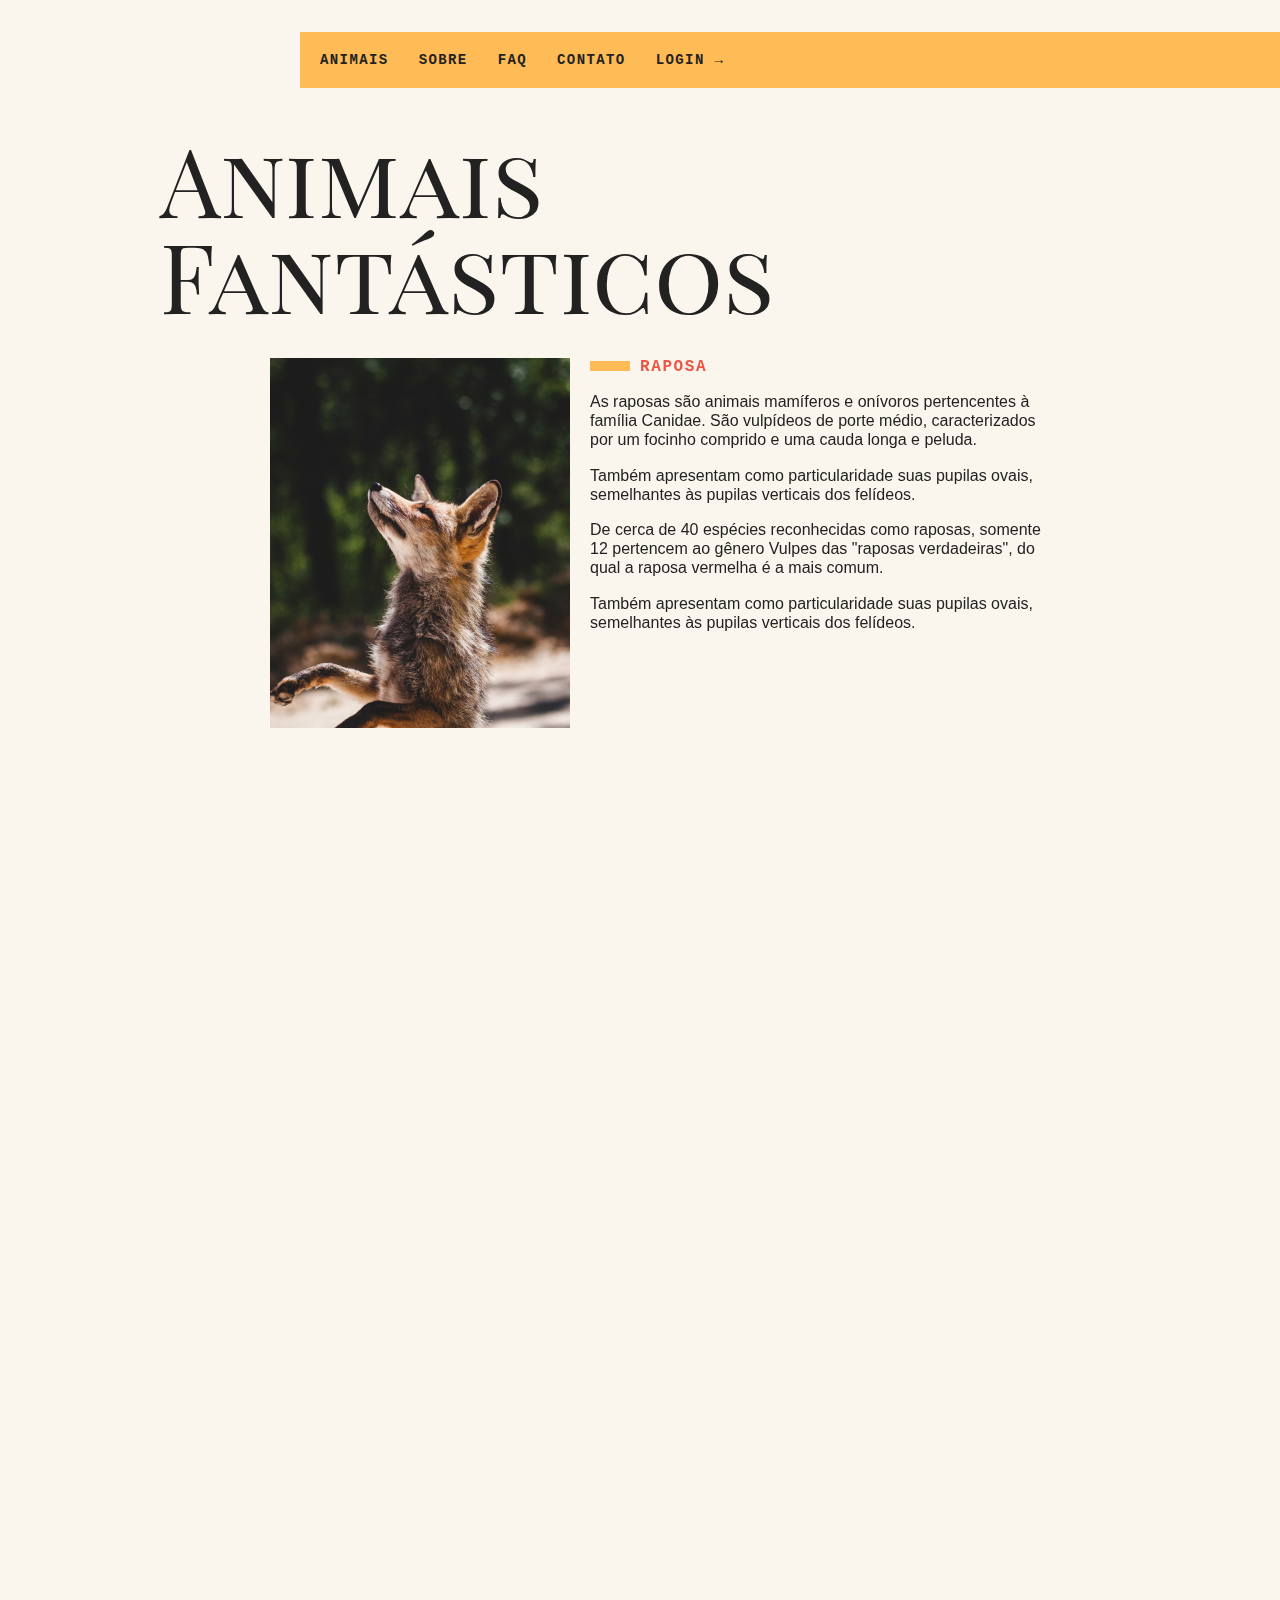
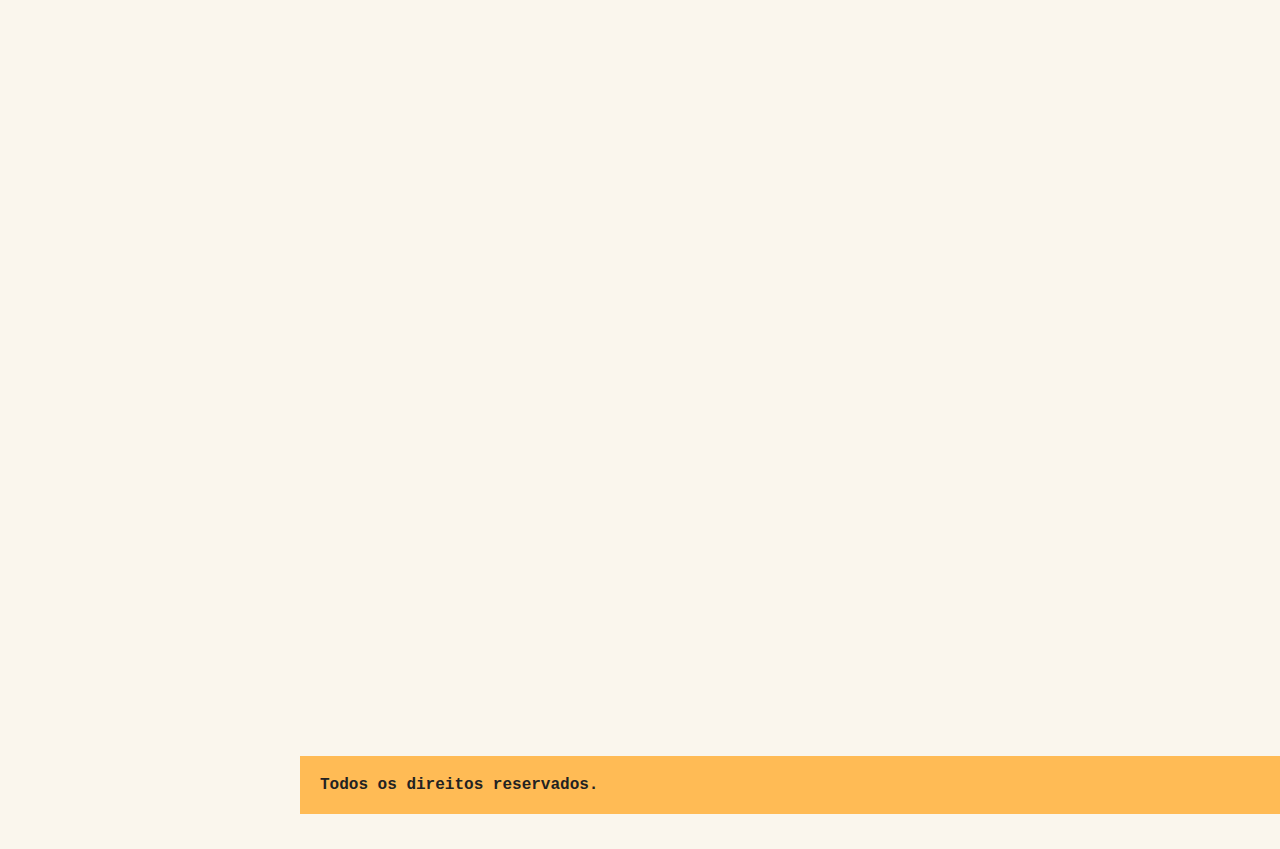
<file: index.html>
<!DOCTYPE html>
<html>

<head>
  <meta charset="utf-8" />
  <meta http-equiv="X-UA-Compatible" content="IE=edge">
  <title>Animais Fantásticos</title>
  <meta name="viewport" content="width=device-width, initial-scale=1">
  <link href="https://fonts.googleapis.com/css?family=Playfair+Display+SC" rel="stylesheet">
  <script>
    document.documentElement.className += " js";
  </script>
  <link rel="stylesheet" type="text/css" href="css/style.css" />
</head>

<body>
  <div class="grid-container">
    <nav class="menu" data-menu="suave">
      <button data-menu="button" aria-expanded="false" aria-controls="menu">Menu</button>
      <ul data-menu="list" id="menu">
        <li>
          <a href="#animais">Animais</a>
        </li>
        <li data-dropdown><a href="sobre.html">Sobre</a>
          <ul class="dropdown-menu">
            <li><a href="empresa.html">Empresa</a></li>
            <li><a href="equipe.html">Equipe</a></li>
            <li><a href="socios.html">Sócios</a></li>
            <li><a href="investidores.html">Investidores</a>
            </li>
          </ul>
        </li>
        <li><a href="#faq">Faq</a></li>
        <li><a href="#contato">Contato</a></li>
        <li><a data-modal="abrir" href="login.html">Login →</a></li>
      </ul>
    </nav>
    <section class="grid-section animais" data-anima="scroll" id="animais">
      <h1 class="titulo">Animais Fantásticos</h1>
      <ul class="animais-lista" data-tab="menu">
        <li>
          <img src="img/imagem1.jpg">
        </li>
        <li>
          <img src="img/imagem2.jpg">
        </li>
        <li>
          <img src="img/imagem3.jpg">
        </li>
        <li>
          <img src="img/imagem4.jpg">
        </li>
        <li>
          <img src="img/imagem5.jpg">
        </li>
        <li>
          <img src="img/imagem6.jpg">
        </li>
      </ul>
      <div class="animais-descricao" data-tab="content">
        <section>
          <h2>Raposa</h2>
          <p>As raposas são animais mamíferos e onívoros pertencentes à família Canidae. São vulpídeos de porte médio,
            caracterizados
            por um focinho comprido e uma cauda longa e peluda.</p>
          <p>Também apresentam como particularidade suas pupilas ovais, semelhantes às pupilas verticais dos felídeos.
          </p>
          <p>De cerca de 40 espécies reconhecidas como raposas, somente 12 pertencem ao gênero Vulpes das "raposas
            verdadeiras", do
            qual a raposa vermelha é a mais comum.</p>
          <p>Também apresentam como particularidade suas pupilas ovais, semelhantes às pupilas verticais dos felídeos.
          </p>
        </section>

        <section>
          <h2>Esquilo</h2>
          <p>As raposas são animais mamíferos e onívoros pertencentes à família Canidae. São vulpídeos de porte médio,
            caracterizados
            por um focinho comprido e uma cauda longa e peluda.</p>
          <p>Também apresentam como particularidade suas pupilas ovais, semelhantes às pupilas verticais dos felídeos.
          </p>
          <p>De cerca de 40 espécies reconhecidas como raposas, somente 12 pertencem ao gênero Vulpes das "raposas
            verdadeiras", do
            qual a raposa vermelha é a mais comum.</p>
          <p>Também apresentam como particularidade suas pupilas ovais, semelhantes às pupilas verticais dos felídeos.
          </p>
        </section>
        <section>
          <h2>Urso</h2>
          <p>As raposas são animais mamíferos e onívoros pertencentes à família Canidae. São vulpídeos de porte médio,
            caracterizados
            por um focinho comprido e uma cauda longa e peluda.</p>
          <p>Também apresentam como particularidade suas pupilas ovais, semelhantes às pupilas verticais dos felídeos.
          </p>
          <p>De cerca de 40 espécies reconhecidas como raposas, somente 12 pertencem ao gênero Vulpes das "raposas
            verdadeiras", do
            qual a raposa vermelha é a mais comum.</p>
          <p>Também apresentam como particularidade suas pupilas ovais, semelhantes às pupilas verticais dos felídeos.
          </p>
        </section>
        <section>
          <h2>Lobo</h2>
          <p>As raposas são animais mamíferos e onívoros pertencentes à família Canidae. São vulpídeos de porte médio,
            caracterizados
            por um focinho comprido e uma cauda longa e peluda.</p>
          <p>Também apresentam como particularidade suas pupilas ovais, semelhantes às pupilas verticais dos felídeos.
          </p>
          <p>De cerca de 40 espécies reconhecidas como raposas, somente 12 pertencem ao gênero Vulpes das "raposas
            verdadeiras", do
            qual a raposa vermelha é a mais comum.</p>
          <p>Também apresentam como particularidade suas pupilas ovais, semelhantes às pupilas verticais dos felídeos.
          </p>
        </section>
        <section>
          <h2>Macaco</h2>
          <p>As raposas são animais mamíferos e onívoros pertencentes à família Canidae. São vulpídeos de porte médio,
            caracterizados
            por um focinho comprido e uma cauda longa e peluda.</p>
          <p>Também apresentam como particularidade suas pupilas ovais, semelhantes às pupilas verticais dos felídeos.
          </p>
          <p>De cerca de 40 espécies reconhecidas como raposas, somente 12 pertencem ao gênero Vulpes das "raposas
            verdadeiras", do
            qual a raposa vermelha é a mais comum.</p>
          <p>Também apresentam como particularidade suas pupilas ovais, semelhantes às pupilas verticais dos felídeos.
          </p>
        </section>
        <section>
          <h2>Leão</h2>
          <p>As raposas são animais mamíferos e onívoros pertencentes à família Canidae. São vulpídeos de porte médio,
            caracterizados
            por um focinho comprido e uma cauda longa e peluda.</p>
          <p>Também apresentam como particularidade suas pupilas ovais, semelhantes às pupilas verticais dos felídeos.
          </p>
          <p>De cerca de 40 espécies reconhecidas como raposas, somente 12 pertencem ao gênero Vulpes das "raposas
            verdadeiras", do
            qual a raposa vermelha é a mais comum.</p>
          <p>Também apresentam como particularidade suas pupilas ovais, semelhantes às pupilas verticais dos felídeos.
          </p>

          <p>As raposas são animais mamíferos e onívoros pertencentes à família Canidae. São vulpídeos de porte médio,
            caracterizados
            por um focinho comprido e uma cauda longa e peluda.</p>
          <p>Também apresentam como particularidade suas pupilas ovais, semelhantes às pupilas verticais dos felídeos.
          </p>
          <p>De cerca de 40 espécies reconhecidas como raposas, somente 12 pertencem ao gênero Vulpes das "raposas
            verdadeiras", do
            qual a raposa vermelha é a mais comum.</p>
          <p>Também apresentam como particularidade suas pupilas ovais, semelhantes às pupilas verticais dos felídeos.
          </p>
        </section>
      </div>
    </section>

    <section class="grid-section faq" id="faq" data-anima="scroll">
      <h1 class="titulo">FAQ</h1>
      <dl class="faq-lista" data-anima="accordion">
        <dt>Qual a idade dos animais?</dt>
        <dd>As raposas são animais mamíferos e onívoros pertencentes à família Canidae. São vulpídeos de porte médio,
          caracterizados por um focinho comprido e uma cauda longa e peluda.</dd>
        <dt>Eles são fantásticos?</dt>
        <dd>Também apresentam como particularidade suas pupilas ovais, semelhantes às pupilas verticais dos felídeos.
        </dd>
        <dt>Qual a diferença?</dt>
        <dd>As raposas são animais mamíferos e onívoros pertencentes à família Canidae. São vulpídeos de porte médio,
          caracterizados por um focinho comprido e uma cauda longa e peluda.</dd>
        <dt>Como proteger?</dt>
        <dd>Também apresentam como particularidade suas pupilas ovais, semelhantes às pupilas verticais dos felídeos.
        </dd>
      </dl>
    </section>

    <section class="grid-section numeros" data-anima="scroll">
      <h1 class="titulo">Números</h1>
      <div class="numeros-grid">
        <div class="numero-animal">
          <h3>Lobos</h3>
          <span data-numero>4874</span>
        </div>

        <div class="numero-animal">
          <h3>Rapposas</h3>
          <span data-numero>5374</span>
        </div>

        <div class="numero-animal">
          <h3>Esquilos</h3>
          <span data-numero>12340</span>
        </div>

        <div class="numero-animal">
          <h3>Ursos</h3>
          <span data-numero>230</span>
        </div>

      </div>
    </section>

    <section class="grid-section contato" id="contato" data-anima="scroll">
      <h1 class="titulo" id="titulo">Contato</h1>
      <div class="mapa" data-tooltip aria-label="Endereço próximo ao estacionamento">
        <img src="img/mapa.png">
      </div>
      <ul class="dados">
        <li>contato@origamid.com</li>
        <li>+55 (21) 9999-9999</li>
        <li>Rua do Conde, nº 21</li>
        <li>Rio de Janeiro - RJ</li>
        <li data-semana="1,2,3,4,5" data-horario="8,18">Seg à Sex das 8 às 18</li>

      </ul>
    </section>

    <footer class="copy">
      <p>Todos os direitos reservados.</p>
    </footer>

  </div>

  <section class="modal-container" data-modal="container">
    <div class="modal">
      <button data-modal="fechar" class="fechar"> X </button>
      <form action="">
        <label for="email">Email</label>
        <input type="text" for="email" id="email">
        <label for="senha">Senha</label>
        <input type="current-password" for="senha" id="senha">
        <button type="submit">Login</button>
      </form>
    </div>
  </section>

  <script type="module" src="/dataset/animacoes.js"></script>
</body>

</html>
</file>
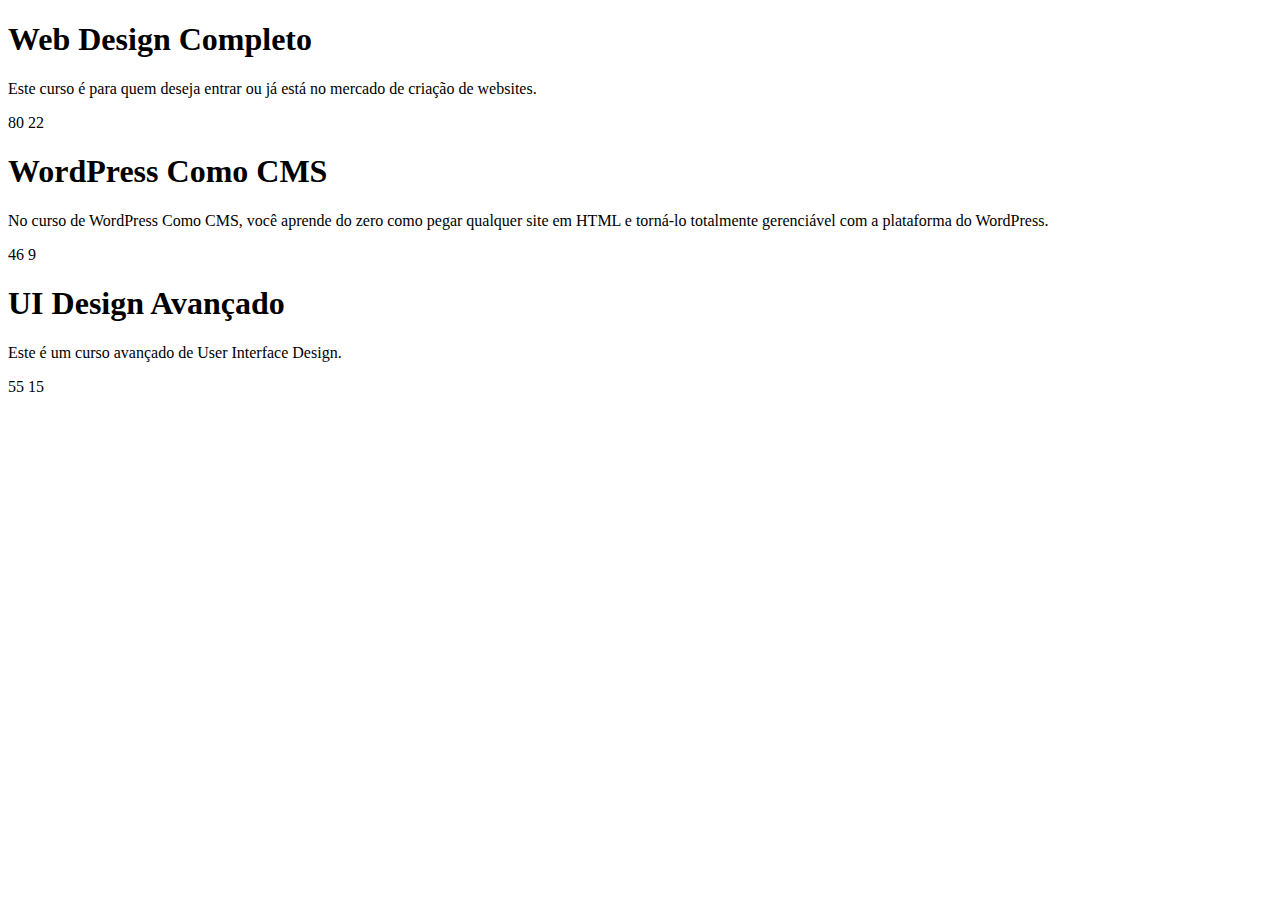
<file: exercicio.html>
<!DOCTYPE html>
<html lang="en">
<head>
    <meta charset="UTF-8">
    <meta http-equiv="X-UA-Compatible" content="IE=edge">
    <meta name="viewport" content="width=device-width, initial-scale=1.0">
    <title>Document</title>
</head>
<body>
    <section class="curso">
        <h1>Web Design Completo</h1>
        <p>Este curso é para quem deseja entrar ou já está no mercado de criação de websites.</p>
        <span class="aulas">80</span>
        <span class="horas">22</span>
      </section>
      <section class="curso">
        <h1>WordPress Como CMS</h1>
        <p>No curso de WordPress Como CMS, você aprende do zero como pegar qualquer site em HTML e torná-lo totalmente gerenciável com a plataforma do WordPress.</p>
        <span class="aulas">46</span>
        <span class="horas">9</span>
      </section>
      <section class="curso">
        <h1>UI Design Avançado</h1>
        <p>Este é um curso avançado de User Interface Design.</p>
        <span class="aulas">55</span>
        <span class="horas">15</span>
      </section>
      <script src="exercicio-array.js"></script>
</body>
</html>
</file>
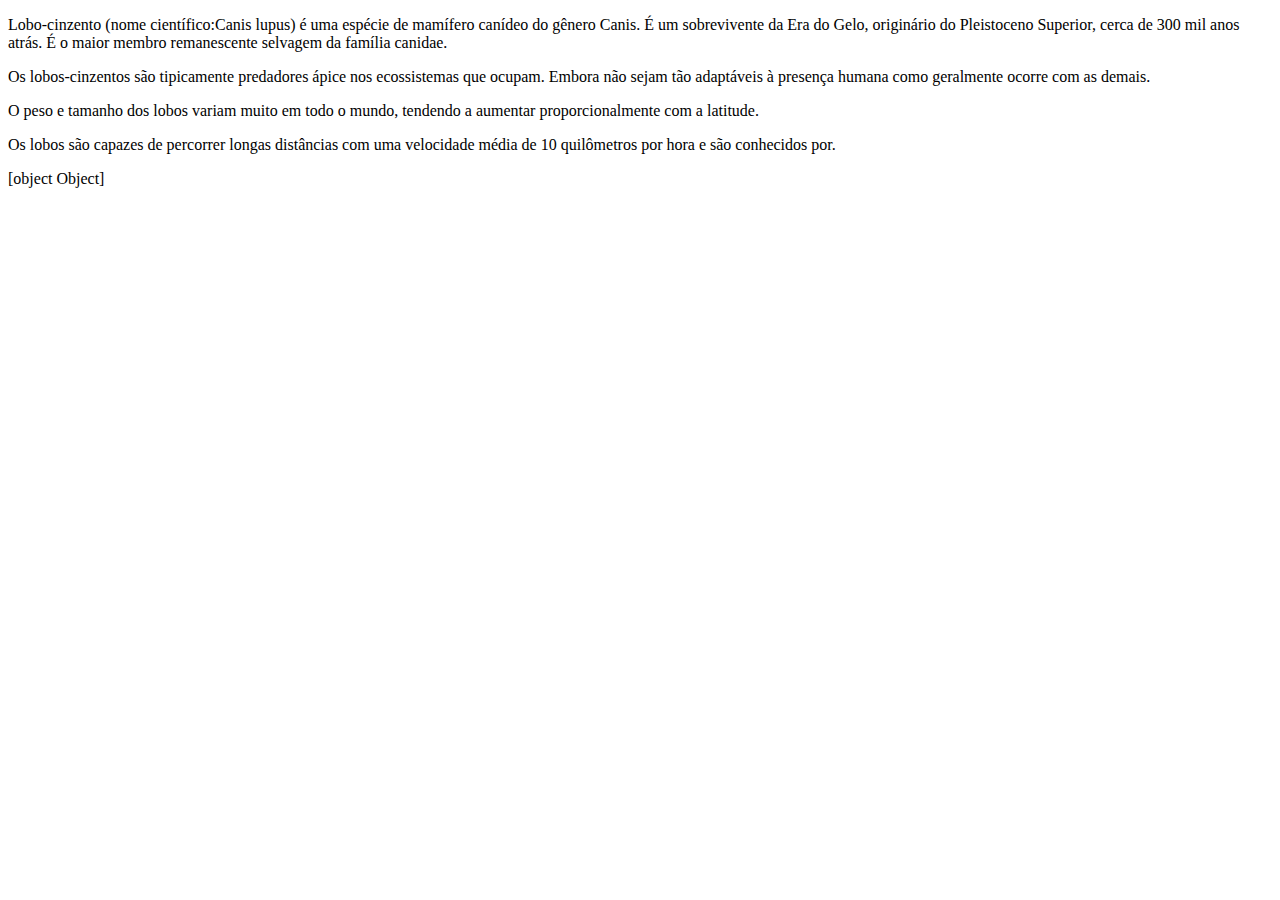
<file: funcoes.html>
<!DOCTYPE html>
<html lang="en">
<head>
    <meta charset="UTF-8">
    <meta http-equiv="X-UA-Compatible" content="IE=edge">
    <meta name="viewport" content="width=device-width, initial-scale=1.0">
    <title>Document</title>
</head>
<body>

    <section>
        <p>Lobo-cinzento (nome científico:Canis lupus) é uma espécie de mamífero canídeo do gênero Canis. É um sobrevivente da Era do Gelo, originário do Pleistoceno Superior, cerca de 300 mil anos atrás. É o maior membro remanescente selvagem da família canidae.</p>
        <p>Os lobos-cinzentos são tipicamente predadores ápice nos ecossistemas que ocupam. Embora não sejam tão adaptáveis à presença humana como geralmente ocorre com as demais.</p>
        <p>O peso e tamanho dos lobos variam muito em todo o mundo, tendendo a aumentar proporcionalmente com a latitude.</p>
        <p>Os lobos são capazes de percorrer longas distâncias com uma velocidade média de 10 quilômetros por hora e são conhecidos por.</p>
      </section>
      

    <script src="funcoes.js"></script>
</body>
</html>
</file>
<file: css/style.css>
@import 'geral.css';
@import 'modal.css';
@import 'tooltip.css';
@import 'dropdown-menu.css';
@import 'menu-mobile.css';
@import 'numeros.css';
</file>
